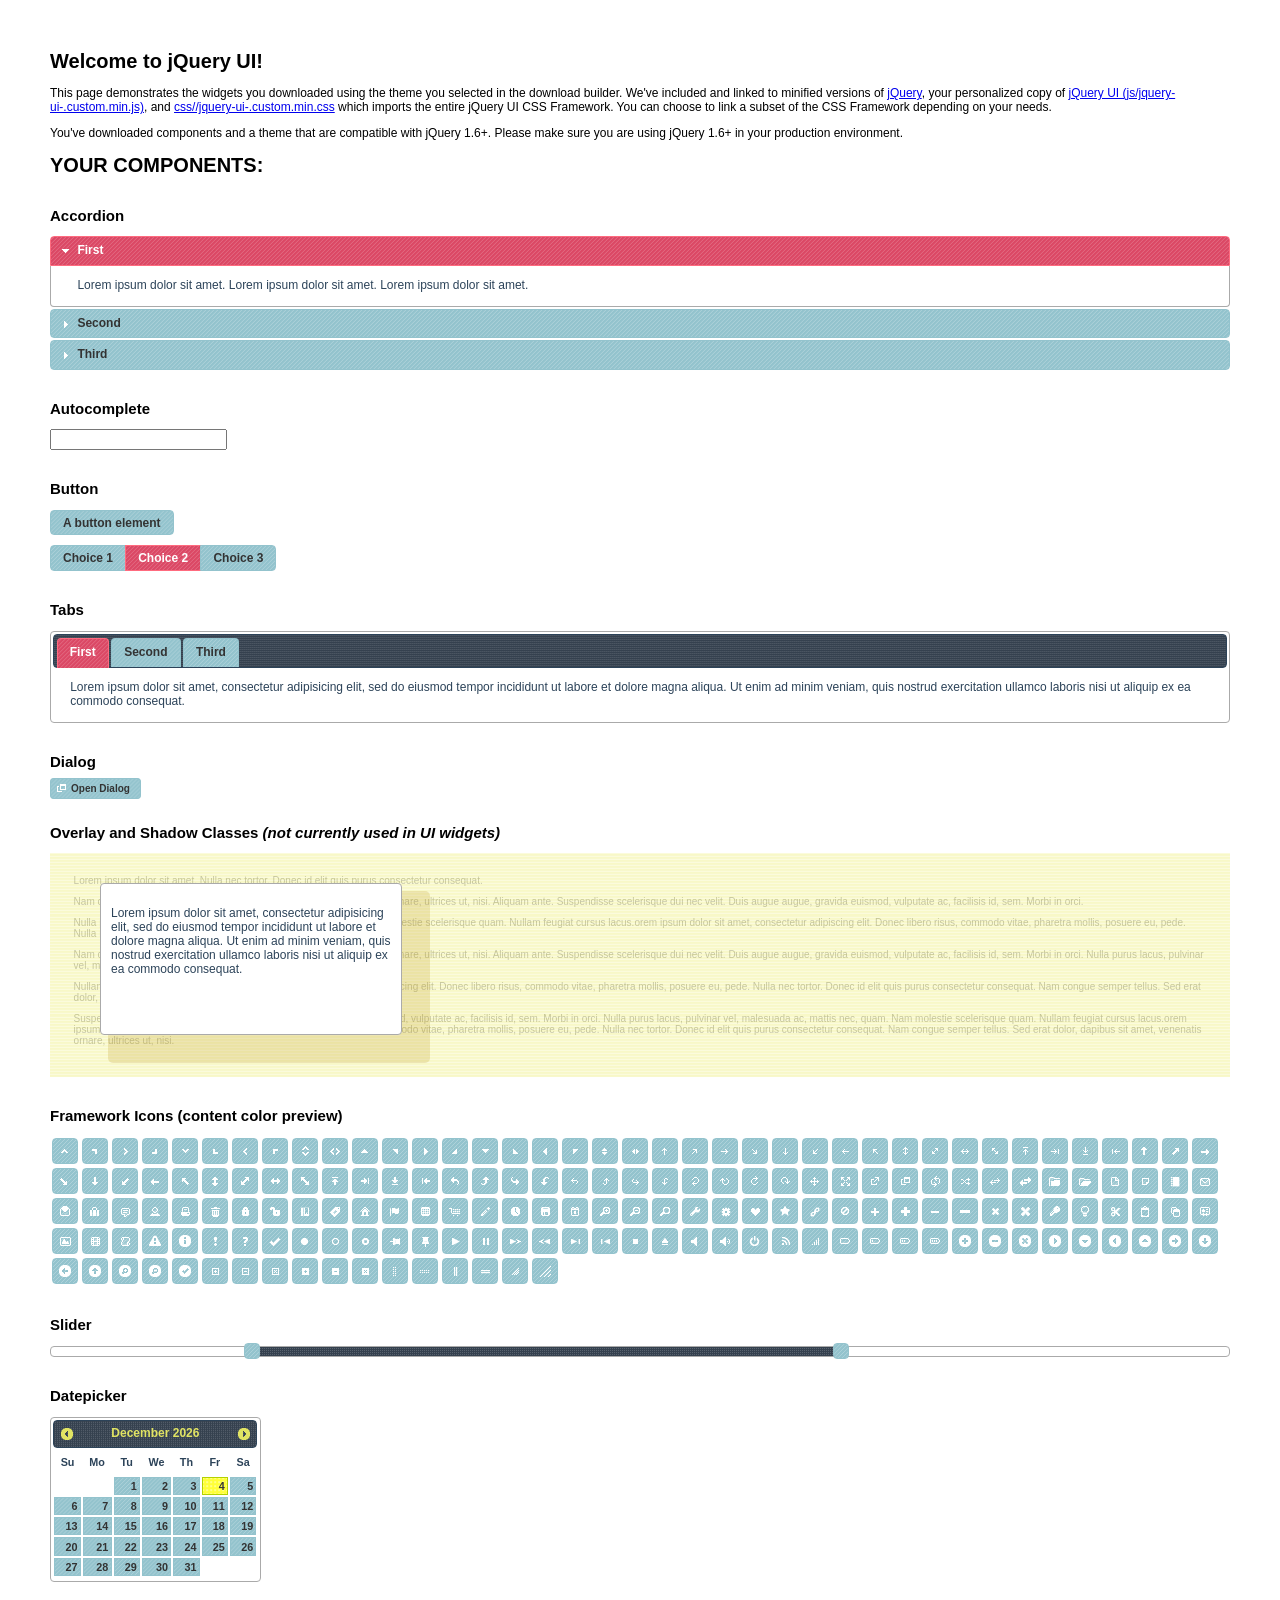
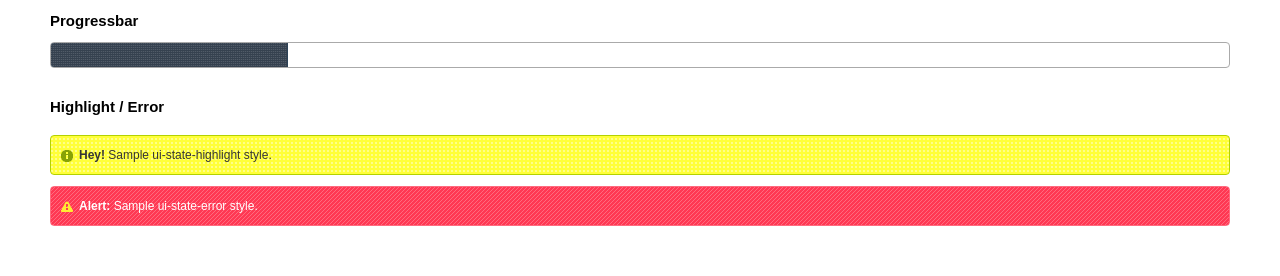
<file: website/src/jquery-ui/index.html>
<!doctype html>
<html lang="us">
<head>
	<meta charset="utf-8">
	<title>jQuery UI Example Page</title>
	<link href="css/hot-sneaks/jquery-ui-1.10.3.custom.css" rel="stylesheet">
	<script src="js/jquery-1.9.1.js"></script>
	<script src="js/jquery-ui-1.10.3.custom.js"></script>
	<script>
	$(function() {
		
		$( "#accordion" ).accordion();
		

		
		var availableTags = [
			"ActionScript",
			"AppleScript",
			"Asp",
			"BASIC",
			"C",
			"C++",
			"Clojure",
			"COBOL",
			"ColdFusion",
			"Erlang",
			"Fortran",
			"Groovy",
			"Haskell",
			"Java",
			"JavaScript",
			"Lisp",
			"Perl",
			"PHP",
			"Python",
			"Ruby",
			"Scala",
			"Scheme"
		];
		$( "#autocomplete" ).autocomplete({
			source: availableTags
		});
		

		
		$( "#button" ).button();
		$( "#radioset" ).buttonset();
		

		
		$( "#tabs" ).tabs();
		

		
		$( "#dialog" ).dialog({
			autoOpen: false,
			width: 400,
			buttons: [
				{
					text: "Ok",
					click: function() {
						$( this ).dialog( "close" );
					}
				},
				{
					text: "Cancel",
					click: function() {
						$( this ).dialog( "close" );
					}
				}
			]
		});

		// Link to open the dialog
		$( "#dialog-link" ).click(function( event ) {
			$( "#dialog" ).dialog( "open" );
			event.preventDefault();
		});
		

		
		$( "#datepicker" ).datepicker({
			inline: true
		});
		

		
		$( "#slider" ).slider({
			range: true,
			values: [ 17, 67 ]
		});
		

		
		$( "#progressbar" ).progressbar({
			value: 20
		});
		

		// Hover states on the static widgets
		$( "#dialog-link, #icons li" ).hover(
			function() {
				$( this ).addClass( "ui-state-hover" );
			},
			function() {
				$( this ).removeClass( "ui-state-hover" );
			}
		);
	});
	</script>
	<style>
	body{
		font: 62.5% "Trebuchet MS", sans-serif;
		margin: 50px;
	}
	.demoHeaders {
		margin-top: 2em;
	}
	#dialog-link {
		padding: .4em 1em .4em 20px;
		text-decoration: none;
		position: relative;
	}
	#dialog-link span.ui-icon {
		margin: 0 5px 0 0;
		position: absolute;
		left: .2em;
		top: 50%;
		margin-top: -8px;
	}
	#icons {
		margin: 0;
		padding: 0;
	}
	#icons li {
		margin: 2px;
		position: relative;
		padding: 4px 0;
		cursor: pointer;
		float: left;
		list-style: none;
	}
	#icons span.ui-icon {
		float: left;
		margin: 0 4px;
	}
	.fakewindowcontain .ui-widget-overlay {
		position: absolute;
	}
	</style>
</head>
<body>

<h1>Welcome to jQuery UI!</h1>

<div class="ui-widget">
	<p>This page demonstrates the widgets you downloaded using the theme you selected in the download builder. We've included and linked to minified versions of <a href="js/jquery-1.9.1.js">jQuery</a>, your personalized copy of <a href="js/jquery-ui-.custom.min.js">jQuery UI (js/jquery-ui-.custom.min.js)</a>, and <a href="css//jquery-ui-.custom.min.css">css//jquery-ui-.custom.min.css</a> which imports the entire jQuery UI CSS Framework. You can choose to link a subset of the CSS Framework depending on your needs. </p>
	<p>You've downloaded components and a theme that are compatible with jQuery 1.6+. Please make sure you are using jQuery 1.6+ in your production environment.</p>
</div>

<h1>YOUR COMPONENTS:</h1>


<!-- Accordion -->
<h2 class="demoHeaders">Accordion</h2>
<div id="accordion">
	<h3>First</h3>
	<div>Lorem ipsum dolor sit amet. Lorem ipsum dolor sit amet. Lorem ipsum dolor sit amet.</div>
	<h3>Second</h3>
	<div>Phasellus mattis tincidunt nibh.</div>
	<h3>Third</h3>
	<div>Nam dui erat, auctor a, dignissim quis.</div>
</div>



<!-- Autocomplete -->
<h2 class="demoHeaders">Autocomplete</h2>
<div>
	<input id="autocomplete" title="type &quot;a&quot;">
</div>



<!-- Button -->
<h2 class="demoHeaders">Button</h2>
<button id="button">A button element</button>
<form style="margin-top: 1em;">
	<div id="radioset">
		<input type="radio" id="radio1" name="radio"><label for="radio1">Choice 1</label>
		<input type="radio" id="radio2" name="radio" checked="checked"><label for="radio2">Choice 2</label>
		<input type="radio" id="radio3" name="radio"><label for="radio3">Choice 3</label>
	</div>
</form>



<!-- Tabs -->
<h2 class="demoHeaders">Tabs</h2>
<div id="tabs">
	<ul>
		<li><a href="#tabs-1">First</a></li>
		<li><a href="#tabs-2">Second</a></li>
		<li><a href="#tabs-3">Third</a></li>
	</ul>
	<div id="tabs-1">Lorem ipsum dolor sit amet, consectetur adipisicing elit, sed do eiusmod tempor incididunt ut labore et dolore magna aliqua. Ut enim ad minim veniam, quis nostrud exercitation ullamco laboris nisi ut aliquip ex ea commodo consequat.</div>
	<div id="tabs-2">Phasellus mattis tincidunt nibh. Cras orci urna, blandit id, pretium vel, aliquet ornare, felis. Maecenas scelerisque sem non nisl. Fusce sed lorem in enim dictum bibendum.</div>
	<div id="tabs-3">Nam dui erat, auctor a, dignissim quis, sollicitudin eu, felis. Pellentesque nisi urna, interdum eget, sagittis et, consequat vestibulum, lacus. Mauris porttitor ullamcorper augue.</div>
</div>



<!-- Dialog NOTE: Dialog is not generated by UI in this demo so it can be visually styled in themeroller-->
<h2 class="demoHeaders">Dialog</h2>
<p><a href="#" id="dialog-link" class="ui-state-default ui-corner-all"><span class="ui-icon ui-icon-newwin"></span>Open Dialog</a></p>

<h2 class="demoHeaders">Overlay and Shadow Classes <em>(not currently used in UI widgets)</em></h2>
<div style="position: relative; width: 96%; height: 200px; padding:1% 2%; overflow:hidden;" class="fakewindowcontain">
	<p>Lorem ipsum dolor sit amet,  Nulla nec tortor. Donec id elit quis purus consectetur consequat. </p><p>Nam congue semper tellus. Sed erat dolor, dapibus sit amet, venenatis ornare, ultrices ut, nisi. Aliquam ante. Suspendisse scelerisque dui nec velit. Duis augue augue, gravida euismod, vulputate ac, facilisis id, sem. Morbi in orci. </p><p>Nulla purus lacus, pulvinar vel, malesuada ac, mattis nec, quam. Nam molestie scelerisque quam. Nullam feugiat cursus lacus.orem ipsum dolor sit amet, consectetur adipiscing elit. Donec libero risus, commodo vitae, pharetra mollis, posuere eu, pede. Nulla nec tortor. Donec id elit quis purus consectetur consequat. </p><p>Nam congue semper tellus. Sed erat dolor, dapibus sit amet, venenatis ornare, ultrices ut, nisi. Aliquam ante. Suspendisse scelerisque dui nec velit. Duis augue augue, gravida euismod, vulputate ac, facilisis id, sem. Morbi in orci. Nulla purus lacus, pulvinar vel, malesuada ac, mattis nec, quam. Nam molestie scelerisque quam. </p><p>Nullam feugiat cursus lacus.orem ipsum dolor sit amet, consectetur adipiscing elit. Donec libero risus, commodo vitae, pharetra mollis, posuere eu, pede. Nulla nec tortor. Donec id elit quis purus consectetur consequat. Nam congue semper tellus. Sed erat dolor, dapibus sit amet, venenatis ornare, ultrices ut, nisi. Aliquam ante. </p><p>Suspendisse scelerisque dui nec velit. Duis augue augue, gravida euismod, vulputate ac, facilisis id, sem. Morbi in orci. Nulla purus lacus, pulvinar vel, malesuada ac, mattis nec, quam. Nam molestie scelerisque quam. Nullam feugiat cursus lacus.orem ipsum dolor sit amet, consectetur adipiscing elit. Donec libero risus, commodo vitae, pharetra mollis, posuere eu, pede. Nulla nec tortor. Donec id elit quis purus consectetur consequat. Nam congue semper tellus. Sed erat dolor, dapibus sit amet, venenatis ornare, ultrices ut, nisi. </p>

	<!-- ui-dialog -->
	<div class="ui-overlay"><div class="ui-widget-overlay"></div><div class="ui-widget-shadow ui-corner-all" style="width: 302px; height: 152px; position: absolute; left: 50px; top: 30px;"></div></div>
	<div style="position: absolute; width: 280px; height: 130px;left: 50px; top: 30px; padding: 10px;" class="ui-widget ui-widget-content ui-corner-all">
		<div class="ui-dialog-content ui-widget-content" style="background: none; border: 0;">
			<p>Lorem ipsum dolor sit amet, consectetur adipisicing elit, sed do eiusmod tempor incididunt ut labore et dolore magna aliqua. Ut enim ad minim veniam, quis nostrud exercitation ullamco laboris nisi ut aliquip ex ea commodo consequat.</p>
		</div>
	</div>

</div>

<!-- ui-dialog -->
<div id="dialog" title="Dialog Title">
	<p>Lorem ipsum dolor sit amet, consectetur adipisicing elit, sed do eiusmod tempor incididunt ut labore et dolore magna aliqua. Ut enim ad minim veniam, quis nostrud exercitation ullamco laboris nisi ut aliquip ex ea commodo consequat.</p>
</div>



<h2 class="demoHeaders">Framework Icons (content color preview)</h2>
<ul id="icons" class="ui-widget ui-helper-clearfix">
	<li class="ui-state-default ui-corner-all" title=".ui-icon-carat-1-n"><span class="ui-icon ui-icon-carat-1-n"></span></li>
	<li class="ui-state-default ui-corner-all" title=".ui-icon-carat-1-ne"><span class="ui-icon ui-icon-carat-1-ne"></span></li>
	<li class="ui-state-default ui-corner-all" title=".ui-icon-carat-1-e"><span class="ui-icon ui-icon-carat-1-e"></span></li>
	<li class="ui-state-default ui-corner-all" title=".ui-icon-carat-1-se"><span class="ui-icon ui-icon-carat-1-se"></span></li>
	<li class="ui-state-default ui-corner-all" title=".ui-icon-carat-1-s"><span class="ui-icon ui-icon-carat-1-s"></span></li>
	<li class="ui-state-default ui-corner-all" title=".ui-icon-carat-1-sw"><span class="ui-icon ui-icon-carat-1-sw"></span></li>
	<li class="ui-state-default ui-corner-all" title=".ui-icon-carat-1-w"><span class="ui-icon ui-icon-carat-1-w"></span></li>
	<li class="ui-state-default ui-corner-all" title=".ui-icon-carat-1-nw"><span class="ui-icon ui-icon-carat-1-nw"></span></li>
	<li class="ui-state-default ui-corner-all" title=".ui-icon-carat-2-n-s"><span class="ui-icon ui-icon-carat-2-n-s"></span></li>
	<li class="ui-state-default ui-corner-all" title=".ui-icon-carat-2-e-w"><span class="ui-icon ui-icon-carat-2-e-w"></span></li>
	<li class="ui-state-default ui-corner-all" title=".ui-icon-triangle-1-n"><span class="ui-icon ui-icon-triangle-1-n"></span></li>
	<li class="ui-state-default ui-corner-all" title=".ui-icon-triangle-1-ne"><span class="ui-icon ui-icon-triangle-1-ne"></span></li>
	<li class="ui-state-default ui-corner-all" title=".ui-icon-triangle-1-e"><span class="ui-icon ui-icon-triangle-1-e"></span></li>
	<li class="ui-state-default ui-corner-all" title=".ui-icon-triangle-1-se"><span class="ui-icon ui-icon-triangle-1-se"></span></li>
	<li class="ui-state-default ui-corner-all" title=".ui-icon-triangle-1-s"><span class="ui-icon ui-icon-triangle-1-s"></span></li>
	<li class="ui-state-default ui-corner-all" title=".ui-icon-triangle-1-sw"><span class="ui-icon ui-icon-triangle-1-sw"></span></li>
	<li class="ui-state-default ui-corner-all" title=".ui-icon-triangle-1-w"><span class="ui-icon ui-icon-triangle-1-w"></span></li>
	<li class="ui-state-default ui-corner-all" title=".ui-icon-triangle-1-nw"><span class="ui-icon ui-icon-triangle-1-nw"></span></li>
	<li class="ui-state-default ui-corner-all" title=".ui-icon-triangle-2-n-s"><span class="ui-icon ui-icon-triangle-2-n-s"></span></li>
	<li class="ui-state-default ui-corner-all" title=".ui-icon-triangle-2-e-w"><span class="ui-icon ui-icon-triangle-2-e-w"></span></li>
	<li class="ui-state-default ui-corner-all" title=".ui-icon-arrow-1-n"><span class="ui-icon ui-icon-arrow-1-n"></span></li>
	<li class="ui-state-default ui-corner-all" title=".ui-icon-arrow-1-ne"><span class="ui-icon ui-icon-arrow-1-ne"></span></li>
	<li class="ui-state-default ui-corner-all" title=".ui-icon-arrow-1-e"><span class="ui-icon ui-icon-arrow-1-e"></span></li>
	<li class="ui-state-default ui-corner-all" title=".ui-icon-arrow-1-se"><span class="ui-icon ui-icon-arrow-1-se"></span></li>
	<li class="ui-state-default ui-corner-all" title=".ui-icon-arrow-1-s"><span class="ui-icon ui-icon-arrow-1-s"></span></li>
	<li class="ui-state-default ui-corner-all" title=".ui-icon-arrow-1-sw"><span class="ui-icon ui-icon-arrow-1-sw"></span></li>
	<li class="ui-state-default ui-corner-all" title=".ui-icon-arrow-1-w"><span class="ui-icon ui-icon-arrow-1-w"></span></li>
	<li class="ui-state-default ui-corner-all" title=".ui-icon-arrow-1-nw"><span class="ui-icon ui-icon-arrow-1-nw"></span></li>
	<li class="ui-state-default ui-corner-all" title=".ui-icon-arrow-2-n-s"><span class="ui-icon ui-icon-arrow-2-n-s"></span></li>
	<li class="ui-state-default ui-corner-all" title=".ui-icon-arrow-2-ne-sw"><span class="ui-icon ui-icon-arrow-2-ne-sw"></span></li>
	<li class="ui-state-default ui-corner-all" title=".ui-icon-arrow-2-e-w"><span class="ui-icon ui-icon-arrow-2-e-w"></span></li>
	<li class="ui-state-default ui-corner-all" title=".ui-icon-arrow-2-se-nw"><span class="ui-icon ui-icon-arrow-2-se-nw"></span></li>
	<li class="ui-state-default ui-corner-all" title=".ui-icon-arrowstop-1-n"><span class="ui-icon ui-icon-arrowstop-1-n"></span></li>
	<li class="ui-state-default ui-corner-all" title=".ui-icon-arrowstop-1-e"><span class="ui-icon ui-icon-arrowstop-1-e"></span></li>
	<li class="ui-state-default ui-corner-all" title=".ui-icon-arrowstop-1-s"><span class="ui-icon ui-icon-arrowstop-1-s"></span></li>
	<li class="ui-state-default ui-corner-all" title=".ui-icon-arrowstop-1-w"><span class="ui-icon ui-icon-arrowstop-1-w"></span></li>
	<li class="ui-state-default ui-corner-all" title=".ui-icon-arrowthick-1-n"><span class="ui-icon ui-icon-arrowthick-1-n"></span></li>
	<li class="ui-state-default ui-corner-all" title=".ui-icon-arrowthick-1-ne"><span class="ui-icon ui-icon-arrowthick-1-ne"></span></li>
	<li class="ui-state-default ui-corner-all" title=".ui-icon-arrowthick-1-e"><span class="ui-icon ui-icon-arrowthick-1-e"></span></li>
	<li class="ui-state-default ui-corner-all" title=".ui-icon-arrowthick-1-se"><span class="ui-icon ui-icon-arrowthick-1-se"></span></li>
	<li class="ui-state-default ui-corner-all" title=".ui-icon-arrowthick-1-s"><span class="ui-icon ui-icon-arrowthick-1-s"></span></li>
	<li class="ui-state-default ui-corner-all" title=".ui-icon-arrowthick-1-sw"><span class="ui-icon ui-icon-arrowthick-1-sw"></span></li>
	<li class="ui-state-default ui-corner-all" title=".ui-icon-arrowthick-1-w"><span class="ui-icon ui-icon-arrowthick-1-w"></span></li>
	<li class="ui-state-default ui-corner-all" title=".ui-icon-arrowthick-1-nw"><span class="ui-icon ui-icon-arrowthick-1-nw"></span></li>
	<li class="ui-state-default ui-corner-all" title=".ui-icon-arrowthick-2-n-s"><span class="ui-icon ui-icon-arrowthick-2-n-s"></span></li>
	<li class="ui-state-default ui-corner-all" title=".ui-icon-arrowthick-2-ne-sw"><span class="ui-icon ui-icon-arrowthick-2-ne-sw"></span></li>
	<li class="ui-state-default ui-corner-all" title=".ui-icon-arrowthick-2-e-w"><span class="ui-icon ui-icon-arrowthick-2-e-w"></span></li>
	<li class="ui-state-default ui-corner-all" title=".ui-icon-arrowthick-2-se-nw"><span class="ui-icon ui-icon-arrowthick-2-se-nw"></span></li>
	<li class="ui-state-default ui-corner-all" title=".ui-icon-arrowthickstop-1-n"><span class="ui-icon ui-icon-arrowthickstop-1-n"></span></li>
	<li class="ui-state-default ui-corner-all" title=".ui-icon-arrowthickstop-1-e"><span class="ui-icon ui-icon-arrowthickstop-1-e"></span></li>
	<li class="ui-state-default ui-corner-all" title=".ui-icon-arrowthickstop-1-s"><span class="ui-icon ui-icon-arrowthickstop-1-s"></span></li>
	<li class="ui-state-default ui-corner-all" title=".ui-icon-arrowthickstop-1-w"><span class="ui-icon ui-icon-arrowthickstop-1-w"></span></li>
	<li class="ui-state-default ui-corner-all" title=".ui-icon-arrowreturnthick-1-w"><span class="ui-icon ui-icon-arrowreturnthick-1-w"></span></li>
	<li class="ui-state-default ui-corner-all" title=".ui-icon-arrowreturnthick-1-n"><span class="ui-icon ui-icon-arrowreturnthick-1-n"></span></li>
	<li class="ui-state-default ui-corner-all" title=".ui-icon-arrowreturnthick-1-e"><span class="ui-icon ui-icon-arrowreturnthick-1-e"></span></li>
	<li class="ui-state-default ui-corner-all" title=".ui-icon-arrowreturnthick-1-s"><span class="ui-icon ui-icon-arrowreturnthick-1-s"></span></li>
	<li class="ui-state-default ui-corner-all" title=".ui-icon-arrowreturn-1-w"><span class="ui-icon ui-icon-arrowreturn-1-w"></span></li>
	<li class="ui-state-default ui-corner-all" title=".ui-icon-arrowreturn-1-n"><span class="ui-icon ui-icon-arrowreturn-1-n"></span></li>
	<li class="ui-state-default ui-corner-all" title=".ui-icon-arrowreturn-1-e"><span class="ui-icon ui-icon-arrowreturn-1-e"></span></li>
	<li class="ui-state-default ui-corner-all" title=".ui-icon-arrowreturn-1-s"><span class="ui-icon ui-icon-arrowreturn-1-s"></span></li>
	<li class="ui-state-default ui-corner-all" title=".ui-icon-arrowrefresh-1-w"><span class="ui-icon ui-icon-arrowrefresh-1-w"></span></li>
	<li class="ui-state-default ui-corner-all" title=".ui-icon-arrowrefresh-1-n"><span class="ui-icon ui-icon-arrowrefresh-1-n"></span></li>
	<li class="ui-state-default ui-corner-all" title=".ui-icon-arrowrefresh-1-e"><span class="ui-icon ui-icon-arrowrefresh-1-e"></span></li>
	<li class="ui-state-default ui-corner-all" title=".ui-icon-arrowrefresh-1-s"><span class="ui-icon ui-icon-arrowrefresh-1-s"></span></li>
	<li class="ui-state-default ui-corner-all" title=".ui-icon-arrow-4"><span class="ui-icon ui-icon-arrow-4"></span></li>
	<li class="ui-state-default ui-corner-all" title=".ui-icon-arrow-4-diag"><span class="ui-icon ui-icon-arrow-4-diag"></span></li>
	<li class="ui-state-default ui-corner-all" title=".ui-icon-extlink"><span class="ui-icon ui-icon-extlink"></span></li>
	<li class="ui-state-default ui-corner-all" title=".ui-icon-newwin"><span class="ui-icon ui-icon-newwin"></span></li>
	<li class="ui-state-default ui-corner-all" title=".ui-icon-refresh"><span class="ui-icon ui-icon-refresh"></span></li>
	<li class="ui-state-default ui-corner-all" title=".ui-icon-shuffle"><span class="ui-icon ui-icon-shuffle"></span></li>
	<li class="ui-state-default ui-corner-all" title=".ui-icon-transfer-e-w"><span class="ui-icon ui-icon-transfer-e-w"></span></li>
	<li class="ui-state-default ui-corner-all" title=".ui-icon-transferthick-e-w"><span class="ui-icon ui-icon-transferthick-e-w"></span></li>
	<li class="ui-state-default ui-corner-all" title=".ui-icon-folder-collapsed"><span class="ui-icon ui-icon-folder-collapsed"></span></li>
	<li class="ui-state-default ui-corner-all" title=".ui-icon-folder-open"><span class="ui-icon ui-icon-folder-open"></span></li>
	<li class="ui-state-default ui-corner-all" title=".ui-icon-document"><span class="ui-icon ui-icon-document"></span></li>
	<li class="ui-state-default ui-corner-all" title=".ui-icon-document-b"><span class="ui-icon ui-icon-document-b"></span></li>
	<li class="ui-state-default ui-corner-all" title=".ui-icon-note"><span class="ui-icon ui-icon-note"></span></li>
	<li class="ui-state-default ui-corner-all" title=".ui-icon-mail-closed"><span class="ui-icon ui-icon-mail-closed"></span></li>
	<li class="ui-state-default ui-corner-all" title=".ui-icon-mail-open"><span class="ui-icon ui-icon-mail-open"></span></li>
	<li class="ui-state-default ui-corner-all" title=".ui-icon-suitcase"><span class="ui-icon ui-icon-suitcase"></span></li>
	<li class="ui-state-default ui-corner-all" title=".ui-icon-comment"><span class="ui-icon ui-icon-comment"></span></li>
	<li class="ui-state-default ui-corner-all" title=".ui-icon-person"><span class="ui-icon ui-icon-person"></span></li>
	<li class="ui-state-default ui-corner-all" title=".ui-icon-print"><span class="ui-icon ui-icon-print"></span></li>
	<li class="ui-state-default ui-corner-all" title=".ui-icon-trash"><span class="ui-icon ui-icon-trash"></span></li>
	<li class="ui-state-default ui-corner-all" title=".ui-icon-locked"><span class="ui-icon ui-icon-locked"></span></li>
	<li class="ui-state-default ui-corner-all" title=".ui-icon-unlocked"><span class="ui-icon ui-icon-unlocked"></span></li>
	<li class="ui-state-default ui-corner-all" title=".ui-icon-bookmark"><span class="ui-icon ui-icon-bookmark"></span></li>
	<li class="ui-state-default ui-corner-all" title=".ui-icon-tag"><span class="ui-icon ui-icon-tag"></span></li>
	<li class="ui-state-default ui-corner-all" title=".ui-icon-home"><span class="ui-icon ui-icon-home"></span></li>
	<li class="ui-state-default ui-corner-all" title=".ui-icon-flag"><span class="ui-icon ui-icon-flag"></span></li>
	<li class="ui-state-default ui-corner-all" title=".ui-icon-calculator"><span class="ui-icon ui-icon-calculator"></span></li>
	<li class="ui-state-default ui-corner-all" title=".ui-icon-cart"><span class="ui-icon ui-icon-cart"></span></li>
	<li class="ui-state-default ui-corner-all" title=".ui-icon-pencil"><span class="ui-icon ui-icon-pencil"></span></li>
	<li class="ui-state-default ui-corner-all" title=".ui-icon-clock"><span class="ui-icon ui-icon-clock"></span></li>
	<li class="ui-state-default ui-corner-all" title=".ui-icon-disk"><span class="ui-icon ui-icon-disk"></span></li>
	<li class="ui-state-default ui-corner-all" title=".ui-icon-calendar"><span class="ui-icon ui-icon-calendar"></span></li>
	<li class="ui-state-default ui-corner-all" title=".ui-icon-zoomin"><span class="ui-icon ui-icon-zoomin"></span></li>
	<li class="ui-state-default ui-corner-all" title=".ui-icon-zoomout"><span class="ui-icon ui-icon-zoomout"></span></li>
	<li class="ui-state-default ui-corner-all" title=".ui-icon-search"><span class="ui-icon ui-icon-search"></span></li>
	<li class="ui-state-default ui-corner-all" title=".ui-icon-wrench"><span class="ui-icon ui-icon-wrench"></span></li>
	<li class="ui-state-default ui-corner-all" title=".ui-icon-gear"><span class="ui-icon ui-icon-gear"></span></li>
	<li class="ui-state-default ui-corner-all" title=".ui-icon-heart"><span class="ui-icon ui-icon-heart"></span></li>
	<li class="ui-state-default ui-corner-all" title=".ui-icon-star"><span class="ui-icon ui-icon-star"></span></li>
	<li class="ui-state-default ui-corner-all" title=".ui-icon-link"><span class="ui-icon ui-icon-link"></span></li>
	<li class="ui-state-default ui-corner-all" title=".ui-icon-cancel"><span class="ui-icon ui-icon-cancel"></span></li>
	<li class="ui-state-default ui-corner-all" title=".ui-icon-plus"><span class="ui-icon ui-icon-plus"></span></li>
	<li class="ui-state-default ui-corner-all" title=".ui-icon-plusthick"><span class="ui-icon ui-icon-plusthick"></span></li>
	<li class="ui-state-default ui-corner-all" title=".ui-icon-minus"><span class="ui-icon ui-icon-minus"></span></li>
	<li class="ui-state-default ui-corner-all" title=".ui-icon-minusthick"><span class="ui-icon ui-icon-minusthick"></span></li>
	<li class="ui-state-default ui-corner-all" title=".ui-icon-close"><span class="ui-icon ui-icon-close"></span></li>
	<li class="ui-state-default ui-corner-all" title=".ui-icon-closethick"><span class="ui-icon ui-icon-closethick"></span></li>
	<li class="ui-state-default ui-corner-all" title=".ui-icon-key"><span class="ui-icon ui-icon-key"></span></li>
	<li class="ui-state-default ui-corner-all" title=".ui-icon-lightbulb"><span class="ui-icon ui-icon-lightbulb"></span></li>
	<li class="ui-state-default ui-corner-all" title=".ui-icon-scissors"><span class="ui-icon ui-icon-scissors"></span></li>
	<li class="ui-state-default ui-corner-all" title=".ui-icon-clipboard"><span class="ui-icon ui-icon-clipboard"></span></li>
	<li class="ui-state-default ui-corner-all" title=".ui-icon-copy"><span class="ui-icon ui-icon-copy"></span></li>
	<li class="ui-state-default ui-corner-all" title=".ui-icon-contact"><span class="ui-icon ui-icon-contact"></span></li>
	<li class="ui-state-default ui-corner-all" title=".ui-icon-image"><span class="ui-icon ui-icon-image"></span></li>
	<li class="ui-state-default ui-corner-all" title=".ui-icon-video"><span class="ui-icon ui-icon-video"></span></li>
	<li class="ui-state-default ui-corner-all" title=".ui-icon-script"><span class="ui-icon ui-icon-script"></span></li>
	<li class="ui-state-default ui-corner-all" title=".ui-icon-alert"><span class="ui-icon ui-icon-alert"></span></li>
	<li class="ui-state-default ui-corner-all" title=".ui-icon-info"><span class="ui-icon ui-icon-info"></span></li>
	<li class="ui-state-default ui-corner-all" title=".ui-icon-notice"><span class="ui-icon ui-icon-notice"></span></li>
	<li class="ui-state-default ui-corner-all" title=".ui-icon-help"><span class="ui-icon ui-icon-help"></span></li>
	<li class="ui-state-default ui-corner-all" title=".ui-icon-check"><span class="ui-icon ui-icon-check"></span></li>
	<li class="ui-state-default ui-corner-all" title=".ui-icon-bullet"><span class="ui-icon ui-icon-bullet"></span></li>
	<li class="ui-state-default ui-corner-all" title=".ui-icon-radio-off"><span class="ui-icon ui-icon-radio-off"></span></li>
	<li class="ui-state-default ui-corner-all" title=".ui-icon-radio-on"><span class="ui-icon ui-icon-radio-on"></span></li>
	<li class="ui-state-default ui-corner-all" title=".ui-icon-pin-w"><span class="ui-icon ui-icon-pin-w"></span></li>
	<li class="ui-state-default ui-corner-all" title=".ui-icon-pin-s"><span class="ui-icon ui-icon-pin-s"></span></li>
	<li class="ui-state-default ui-corner-all" title=".ui-icon-play"><span class="ui-icon ui-icon-play"></span></li>
	<li class="ui-state-default ui-corner-all" title=".ui-icon-pause"><span class="ui-icon ui-icon-pause"></span></li>
	<li class="ui-state-default ui-corner-all" title=".ui-icon-seek-next"><span class="ui-icon ui-icon-seek-next"></span></li>
	<li class="ui-state-default ui-corner-all" title=".ui-icon-seek-prev"><span class="ui-icon ui-icon-seek-prev"></span></li>
	<li class="ui-state-default ui-corner-all" title=".ui-icon-seek-end"><span class="ui-icon ui-icon-seek-end"></span></li>
	<li class="ui-state-default ui-corner-all" title=".ui-icon-seek-first"><span class="ui-icon ui-icon-seek-first"></span></li>
	<li class="ui-state-default ui-corner-all" title=".ui-icon-stop"><span class="ui-icon ui-icon-stop"></span></li>
	<li class="ui-state-default ui-corner-all" title=".ui-icon-eject"><span class="ui-icon ui-icon-eject"></span></li>
	<li class="ui-state-default ui-corner-all" title=".ui-icon-volume-off"><span class="ui-icon ui-icon-volume-off"></span></li>
	<li class="ui-state-default ui-corner-all" title=".ui-icon-volume-on"><span class="ui-icon ui-icon-volume-on"></span></li>
	<li class="ui-state-default ui-corner-all" title=".ui-icon-power"><span class="ui-icon ui-icon-power"></span></li>
	<li class="ui-state-default ui-corner-all" title=".ui-icon-signal-diag"><span class="ui-icon ui-icon-signal-diag"></span></li>
	<li class="ui-state-default ui-corner-all" title=".ui-icon-signal"><span class="ui-icon ui-icon-signal"></span></li>
	<li class="ui-state-default ui-corner-all" title=".ui-icon-battery-0"><span class="ui-icon ui-icon-battery-0"></span></li>
	<li class="ui-state-default ui-corner-all" title=".ui-icon-battery-1"><span class="ui-icon ui-icon-battery-1"></span></li>
	<li class="ui-state-default ui-corner-all" title=".ui-icon-battery-2"><span class="ui-icon ui-icon-battery-2"></span></li>
	<li class="ui-state-default ui-corner-all" title=".ui-icon-battery-3"><span class="ui-icon ui-icon-battery-3"></span></li>
	<li class="ui-state-default ui-corner-all" title=".ui-icon-circle-plus"><span class="ui-icon ui-icon-circle-plus"></span></li>
	<li class="ui-state-default ui-corner-all" title=".ui-icon-circle-minus"><span class="ui-icon ui-icon-circle-minus"></span></li>
	<li class="ui-state-default ui-corner-all" title=".ui-icon-circle-close"><span class="ui-icon ui-icon-circle-close"></span></li>
	<li class="ui-state-default ui-corner-all" title=".ui-icon-circle-triangle-e"><span class="ui-icon ui-icon-circle-triangle-e"></span></li>
	<li class="ui-state-default ui-corner-all" title=".ui-icon-circle-triangle-s"><span class="ui-icon ui-icon-circle-triangle-s"></span></li>
	<li class="ui-state-default ui-corner-all" title=".ui-icon-circle-triangle-w"><span class="ui-icon ui-icon-circle-triangle-w"></span></li>
	<li class="ui-state-default ui-corner-all" title=".ui-icon-circle-triangle-n"><span class="ui-icon ui-icon-circle-triangle-n"></span></li>
	<li class="ui-state-default ui-corner-all" title=".ui-icon-circle-arrow-e"><span class="ui-icon ui-icon-circle-arrow-e"></span></li>
	<li class="ui-state-default ui-corner-all" title=".ui-icon-circle-arrow-s"><span class="ui-icon ui-icon-circle-arrow-s"></span></li>
	<li class="ui-state-default ui-corner-all" title=".ui-icon-circle-arrow-w"><span class="ui-icon ui-icon-circle-arrow-w"></span></li>
	<li class="ui-state-default ui-corner-all" title=".ui-icon-circle-arrow-n"><span class="ui-icon ui-icon-circle-arrow-n"></span></li>
	<li class="ui-state-default ui-corner-all" title=".ui-icon-circle-zoomin"><span class="ui-icon ui-icon-circle-zoomin"></span></li>
	<li class="ui-state-default ui-corner-all" title=".ui-icon-circle-zoomout"><span class="ui-icon ui-icon-circle-zoomout"></span></li>
	<li class="ui-state-default ui-corner-all" title=".ui-icon-circle-check"><span class="ui-icon ui-icon-circle-check"></span></li>
	<li class="ui-state-default ui-corner-all" title=".ui-icon-circlesmall-plus"><span class="ui-icon ui-icon-circlesmall-plus"></span></li>
	<li class="ui-state-default ui-corner-all" title=".ui-icon-circlesmall-minus"><span class="ui-icon ui-icon-circlesmall-minus"></span></li>
	<li class="ui-state-default ui-corner-all" title=".ui-icon-circlesmall-close"><span class="ui-icon ui-icon-circlesmall-close"></span></li>
	<li class="ui-state-default ui-corner-all" title=".ui-icon-squaresmall-plus"><span class="ui-icon ui-icon-squaresmall-plus"></span></li>
	<li class="ui-state-default ui-corner-all" title=".ui-icon-squaresmall-minus"><span class="ui-icon ui-icon-squaresmall-minus"></span></li>
	<li class="ui-state-default ui-corner-all" title=".ui-icon-squaresmall-close"><span class="ui-icon ui-icon-squaresmall-close"></span></li>
	<li class="ui-state-default ui-corner-all" title=".ui-icon-grip-dotted-vertical"><span class="ui-icon ui-icon-grip-dotted-vertical"></span></li>
	<li class="ui-state-default ui-corner-all" title=".ui-icon-grip-dotted-horizontal"><span class="ui-icon ui-icon-grip-dotted-horizontal"></span></li>
	<li class="ui-state-default ui-corner-all" title=".ui-icon-grip-solid-vertical"><span class="ui-icon ui-icon-grip-solid-vertical"></span></li>
	<li class="ui-state-default ui-corner-all" title=".ui-icon-grip-solid-horizontal"><span class="ui-icon ui-icon-grip-solid-horizontal"></span></li>
	<li class="ui-state-default ui-corner-all" title=".ui-icon-gripsmall-diagonal-se"><span class="ui-icon ui-icon-gripsmall-diagonal-se"></span></li>
	<li class="ui-state-default ui-corner-all" title=".ui-icon-grip-diagonal-se"><span class="ui-icon ui-icon-grip-diagonal-se"></span></li>
</ul>


<!-- Slider -->
<h2 class="demoHeaders">Slider</h2>
<div id="slider"></div>



<!-- Datepicker -->
<h2 class="demoHeaders">Datepicker</h2>
<div id="datepicker"></div>



<!-- Progressbar -->
<h2 class="demoHeaders">Progressbar</h2>
<div id="progressbar"></div>


<!-- Highlight / Error -->
<h2 class="demoHeaders">Highlight / Error</h2>
<div class="ui-widget">
	<div class="ui-state-highlight ui-corner-all" style="margin-top: 20px; padding: 0 .7em;">
		<p><span class="ui-icon ui-icon-info" style="float: left; margin-right: .3em;"></span>
		<strong>Hey!</strong> Sample ui-state-highlight style.</p>
	</div>
</div>
<br>
<div class="ui-widget">
	<div class="ui-state-error ui-corner-all" style="padding: 0 .7em;">
		<p><span class="ui-icon ui-icon-alert" style="float: left; margin-right: .3em;"></span>
		<strong>Alert:</strong> Sample ui-state-error style.</p>
	</div>
</div>

</body>
</html>
</file>
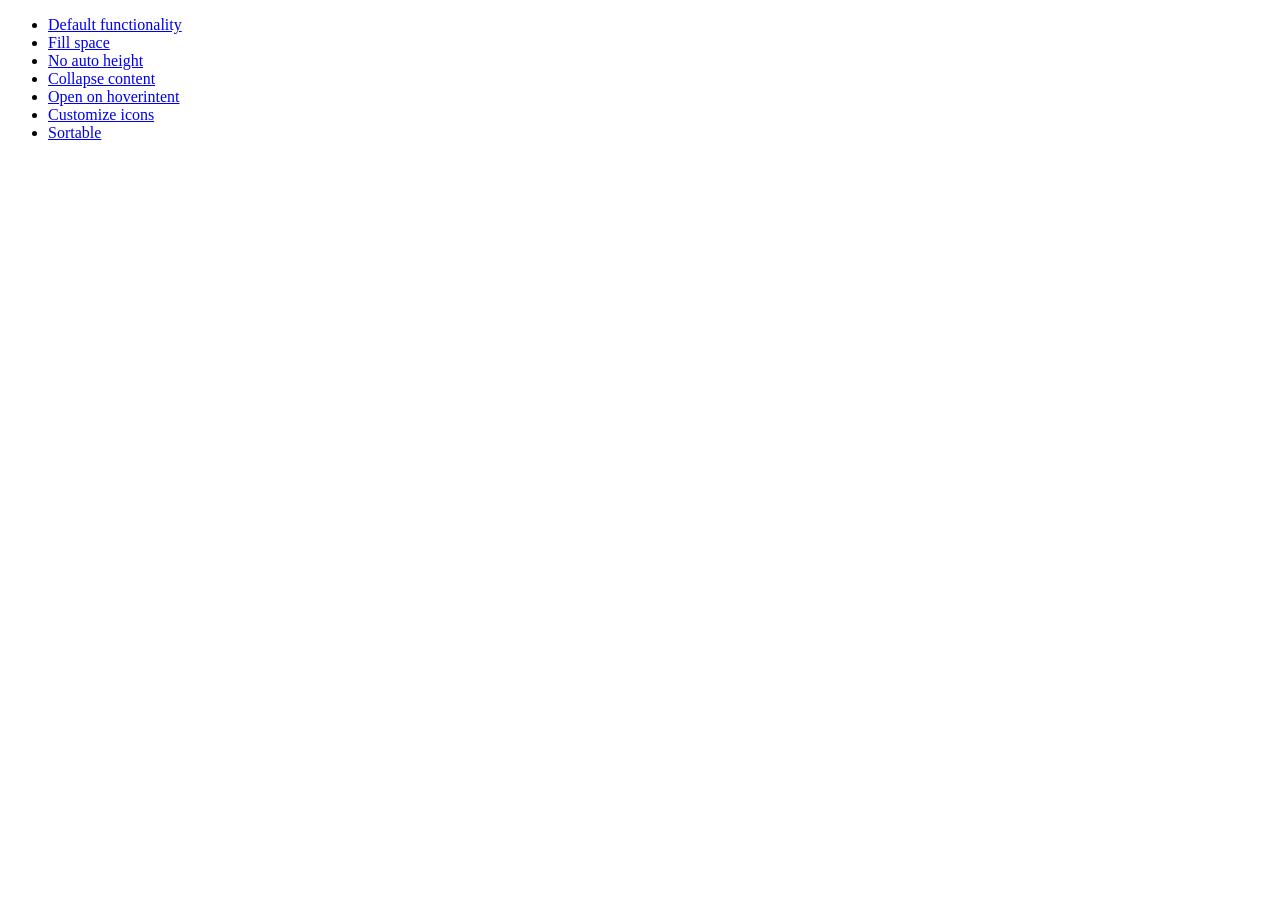
<file: website/src/jquery-ui/development-bundle/demos/accordion/index.html>
<!doctype html>
<html lang="en">
<head>
	<meta charset="utf-8">
	<title>jQuery UI Accordion Demos</title>
</head>
<body>

<ul>
	<li><a href="default.html">Default functionality</a></li>
	<li><a href="fillspace.html">Fill space</a></li>
	<li><a href="no-auto-height.html">No auto height</a></li>
	<li><a href="collapsible.html">Collapse content</a></li>
	<li><a href="hoverintent.html">Open on hoverintent</a></li>
	<li><a href="custom-icons.html">Customize icons</a></li>
	<li><a href="sortable.html">Sortable</a></li>
</ul>

</body>
</html>
</file>
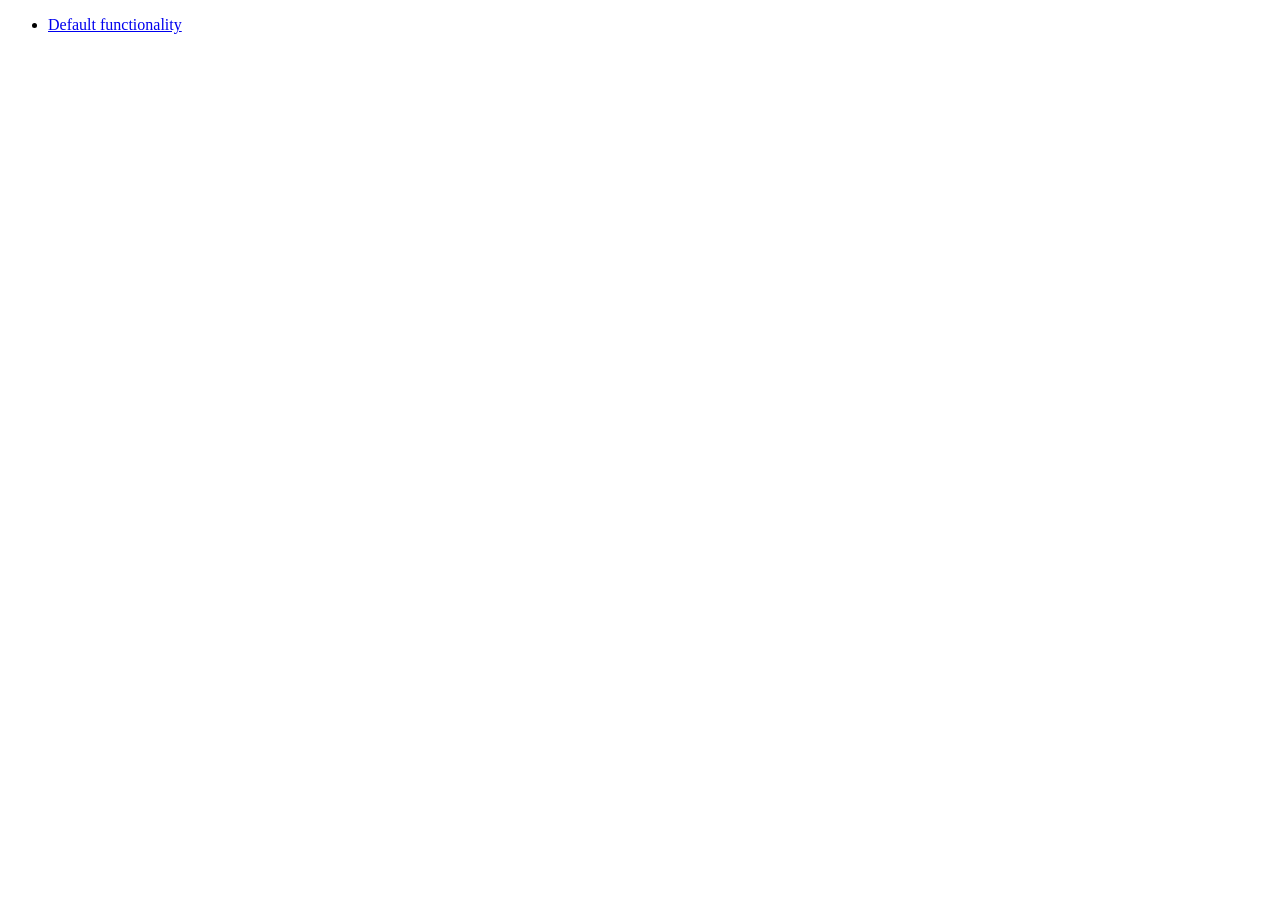
<file: website/src/jquery-ui/development-bundle/demos/addClass/index.html>
<!doctype html>
<html lang="en">
<head>
	<meta charset="utf-8">
	<title>jQuery UI Effects Demos</title>
</head>
<body>

<ul>
	<li><a href="default.html">Default functionality</a></li>
</ul>

</body>
</html>
</file>
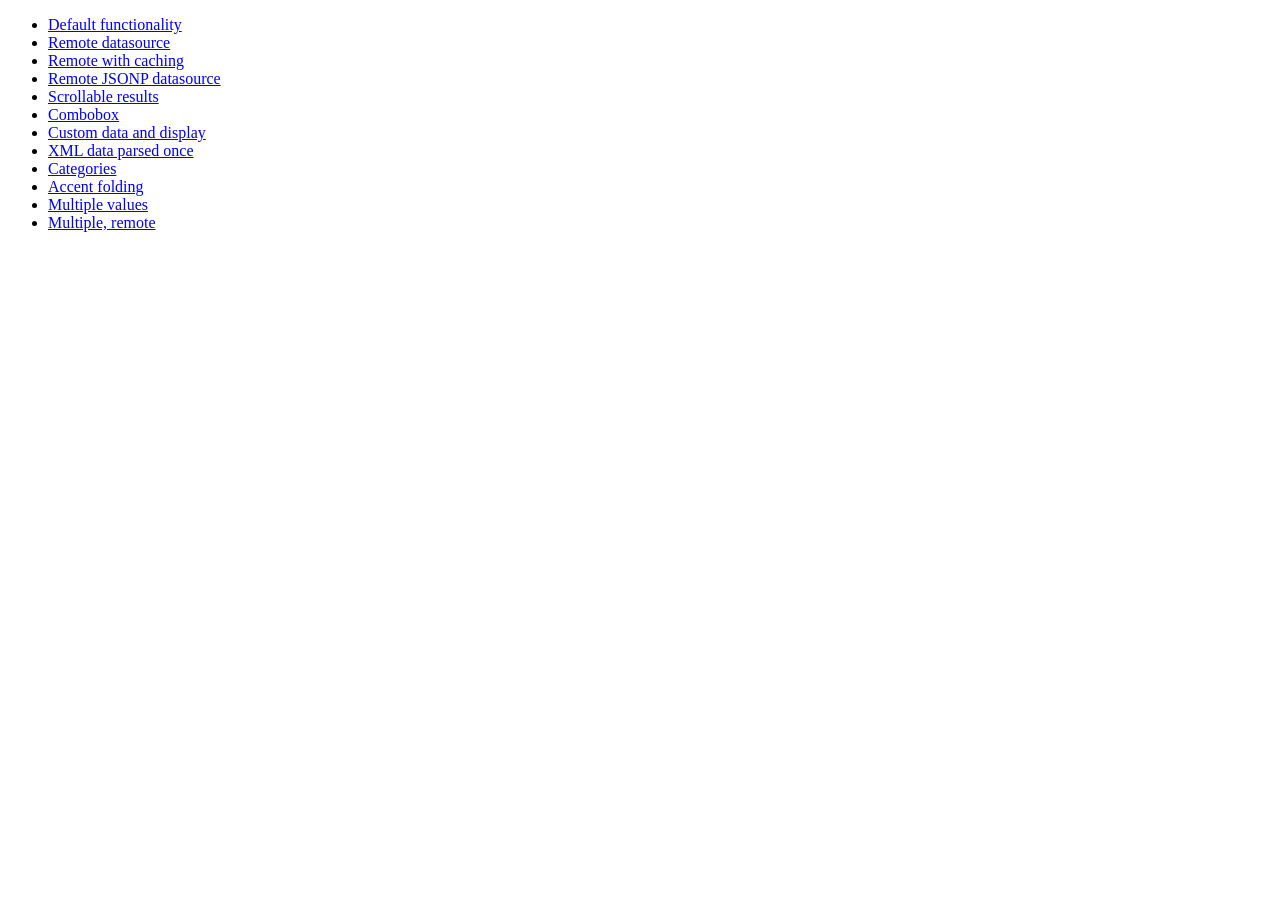
<file: website/src/jquery-ui/development-bundle/demos/autocomplete/index.html>
<!doctype html>
<html lang="en">
<head>
	<meta charset="utf-8">
	<title>jQuery UI Autocomplete Demos</title>
</head>
<body>

<ul>
	<li><a href="default.html">Default functionality</a></li>
	<li><a href="remote.html">Remote datasource</a></li>
	<li><a href="remote-with-cache.html">Remote with caching</a></li>
	<li><a href="remote-jsonp.html">Remote JSONP datasource</a></li>
	<li><a href="maxheight.html">Scrollable results</a></li>
	<li><a href="combobox.html">Combobox</a></li>
	<li><a href="custom-data.html">Custom data and display</a></li>
	<li><a href="xml.html">XML data parsed once</a></li>
	<li><a href="categories.html">Categories</a></li>
	<li><a href="folding.html">Accent folding</a></li>
	<li><a href="multiple.html">Multiple values</a></li>
	<li><a href="multiple-remote.html">Multiple, remote</a></li>
</ul>

</body>
</html>
</file>
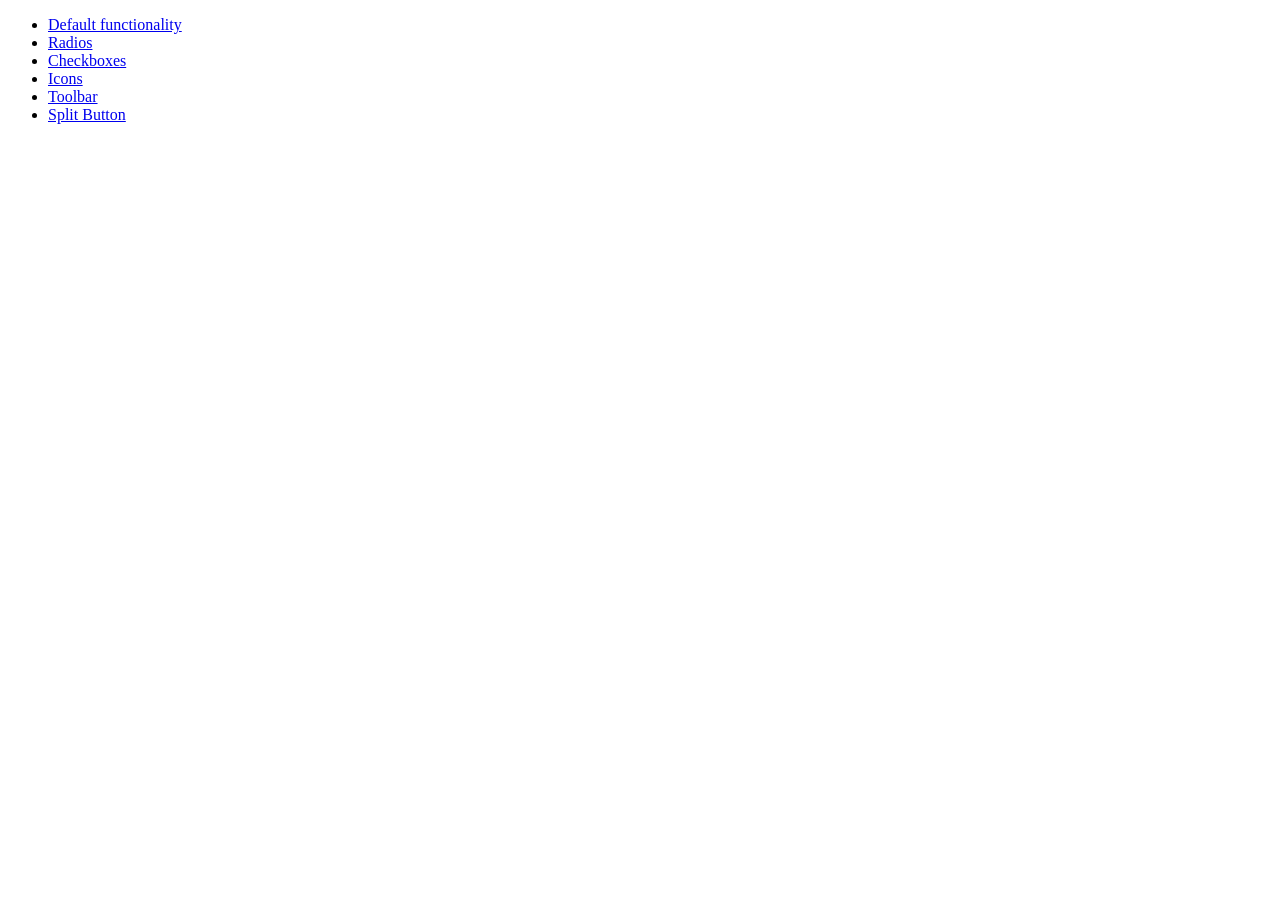
<file: website/src/jquery-ui/development-bundle/demos/button/index.html>
<!doctype html>
<html lang="en">
<head>
	<meta charset="utf-8">
	<title>jQuery UI Button Demos</title>
</head>
<body>

<ul>
	<li><a href="default.html">Default functionality</a></li>
	<li><a href="radio.html">Radios</a></li>
	<li><a href="checkbox.html">Checkboxes</a></li>
	<li><a href="icons.html">Icons</a></li>
	<li><a href="toolbar.html">Toolbar</a></li>
	<li><a href="splitbutton.html">Split Button</a></li>
</ul>

</body>
</html>
</file>
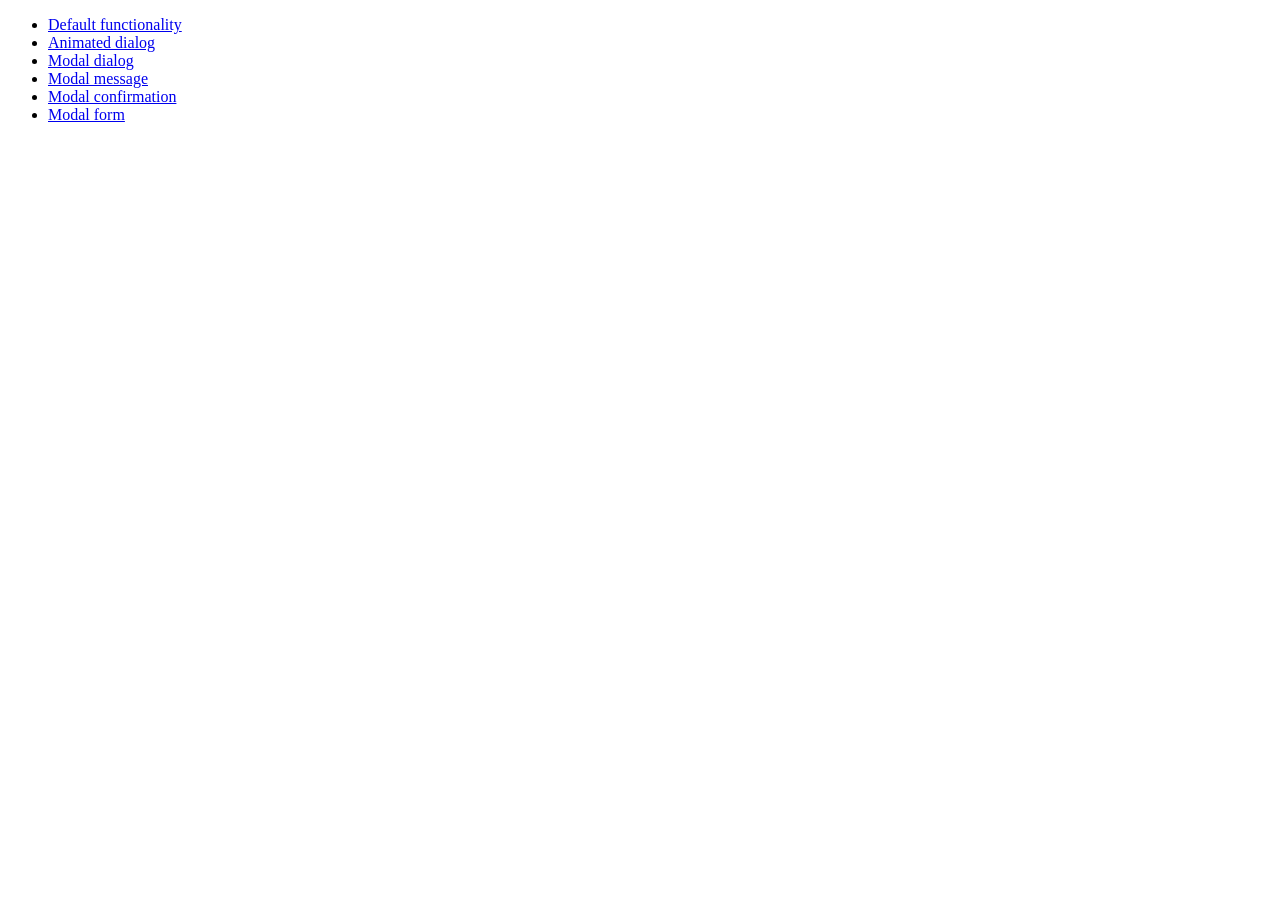
<file: website/src/jquery-ui/development-bundle/demos/dialog/index.html>
<!doctype html>
<html lang="en">
<head>
	<meta charset="utf-8">
	<title>jQuery UI Dialog Demos</title>
</head>
<body>

<ul>
	<li><a href="default.html">Default functionality</a></li>
	<li><a href="animated.html">Animated dialog</a></li>
	<li><a href="modal.html">Modal dialog</a></li>
	<li><a href="modal-message.html">Modal message</a></li>
	<li><a href="modal-confirmation.html">Modal confirmation</a></li>
	<li><a href="modal-form.html">Modal form</a></li>
</ul>

</body>
</html>
</file>
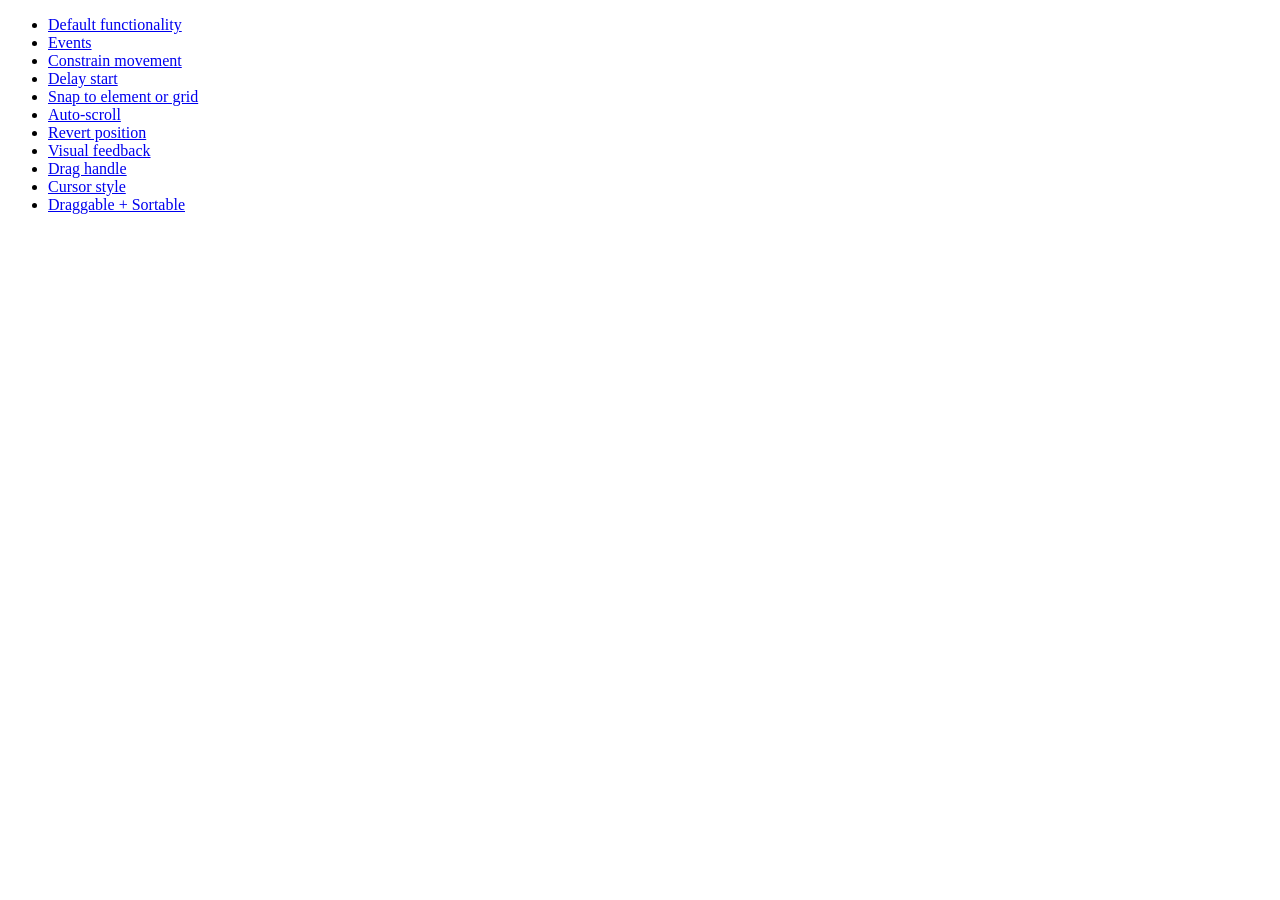
<file: website/src/jquery-ui/development-bundle/demos/draggable/index.html>
<!doctype html>
<html lang="en">
<head>
	<meta charset="utf-8">
	<title>jQuery UI Draggable Demos</title>
</head>
<body>

<ul>
	<li><a href="default.html">Default functionality</a></li>
	<li><a href="events.html">Events</a></li>
	<li><a href="constrain-movement.html">Constrain movement</a></li>
	<li><a href="delay-start.html">Delay start</a></li>
	<li><a href="snap-to.html">Snap to element or grid</a></li>
	<li><a href="scroll.html">Auto-scroll</a></li>
	<li><a href="revert.html">Revert position</a></li>
	<li><a href="visual-feedback.html">Visual feedback</a></li>
	<li><a href="handle.html">Drag handle</a></li>
	<li><a href="cursor-style.html">Cursor style</a></li>
	<li><a href="sortable.html">Draggable + Sortable</a></li>
</ul>

</body>
</html>
</file>
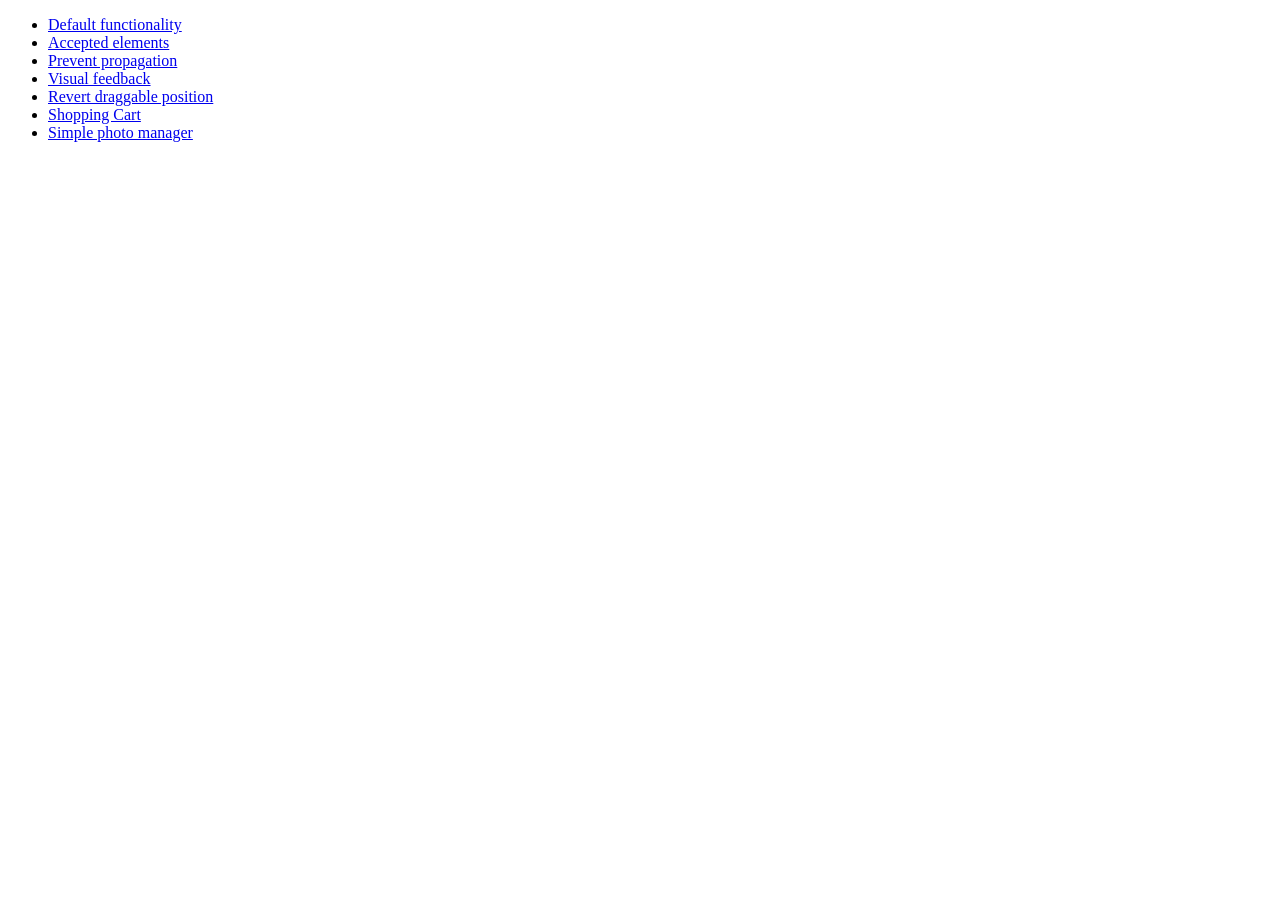
<file: website/src/jquery-ui/development-bundle/demos/droppable/index.html>
<!doctype html>
<html lang="en">
<head>
	<meta charset="utf-8">
	<title>jQuery UI Droppable Demos</title>
</head>
<body>

<ul>
	<li><a href="default.html">Default functionality</a></li>
	<li><a href="accepted-elements.html">Accepted elements</a></li>
	<li><a href="propagation.html">Prevent propagation</a></li>
	<li><a href="visual-feedback.html">Visual feedback</a></li>
	<li><a href="revert.html">Revert draggable position</a></li>
	<li><a href="shopping-cart.html">Shopping Cart</a></li>
	<li><a href="photo-manager.html">Simple photo manager</a></li>
</ul>

</body>
</html>
</file>
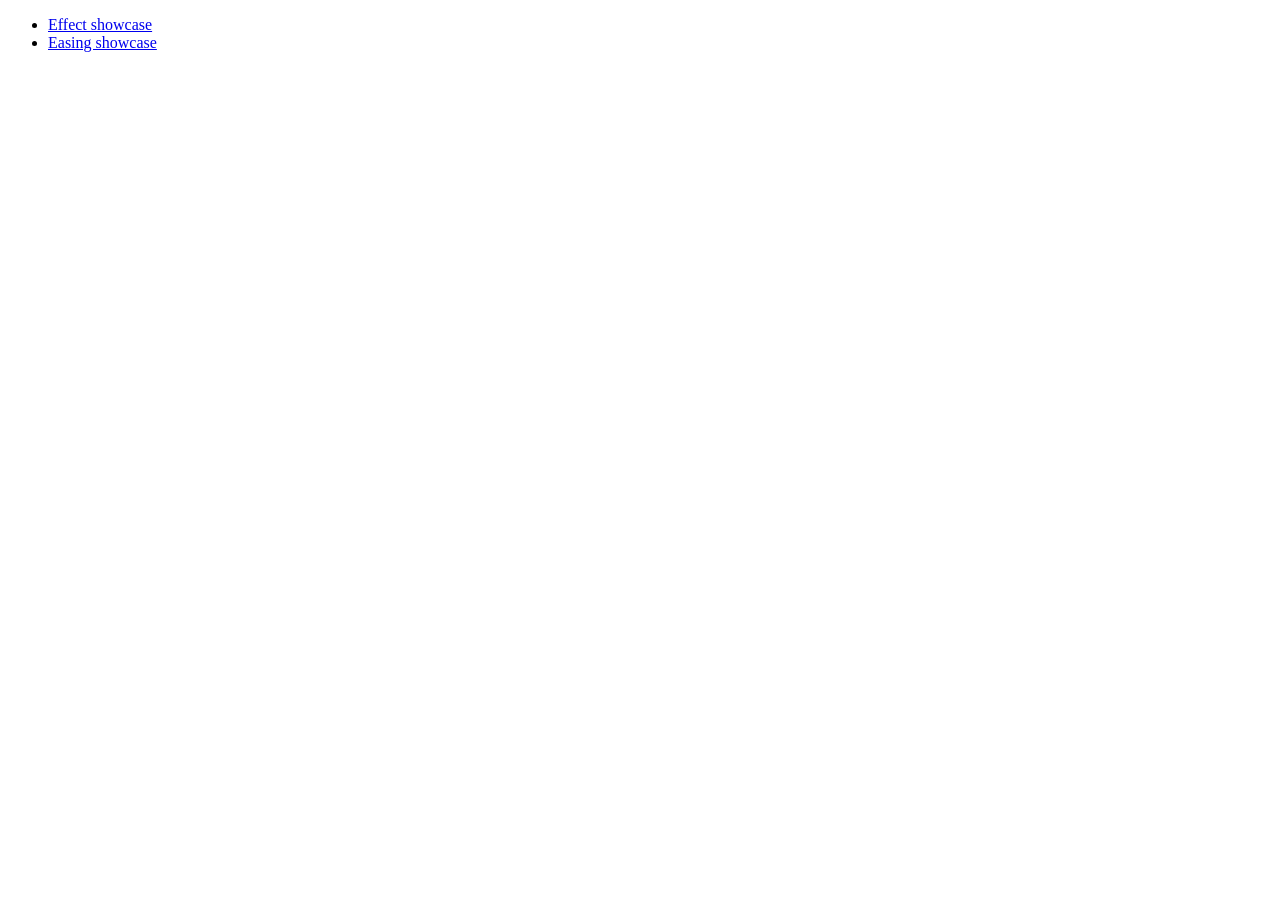
<file: website/src/jquery-ui/development-bundle/demos/effect/index.html>
<!doctype html>
<html lang="en">
<head>
	<meta charset="utf-8">
	<title>jQuery UI Effects Demos</title>
</head>
<body>

<ul>
	<li><a href="default.html">Effect showcase</a></li>
	<li><a href="easing.html">Easing showcase</a></li>
</ul>

</body>
</html>
</file>
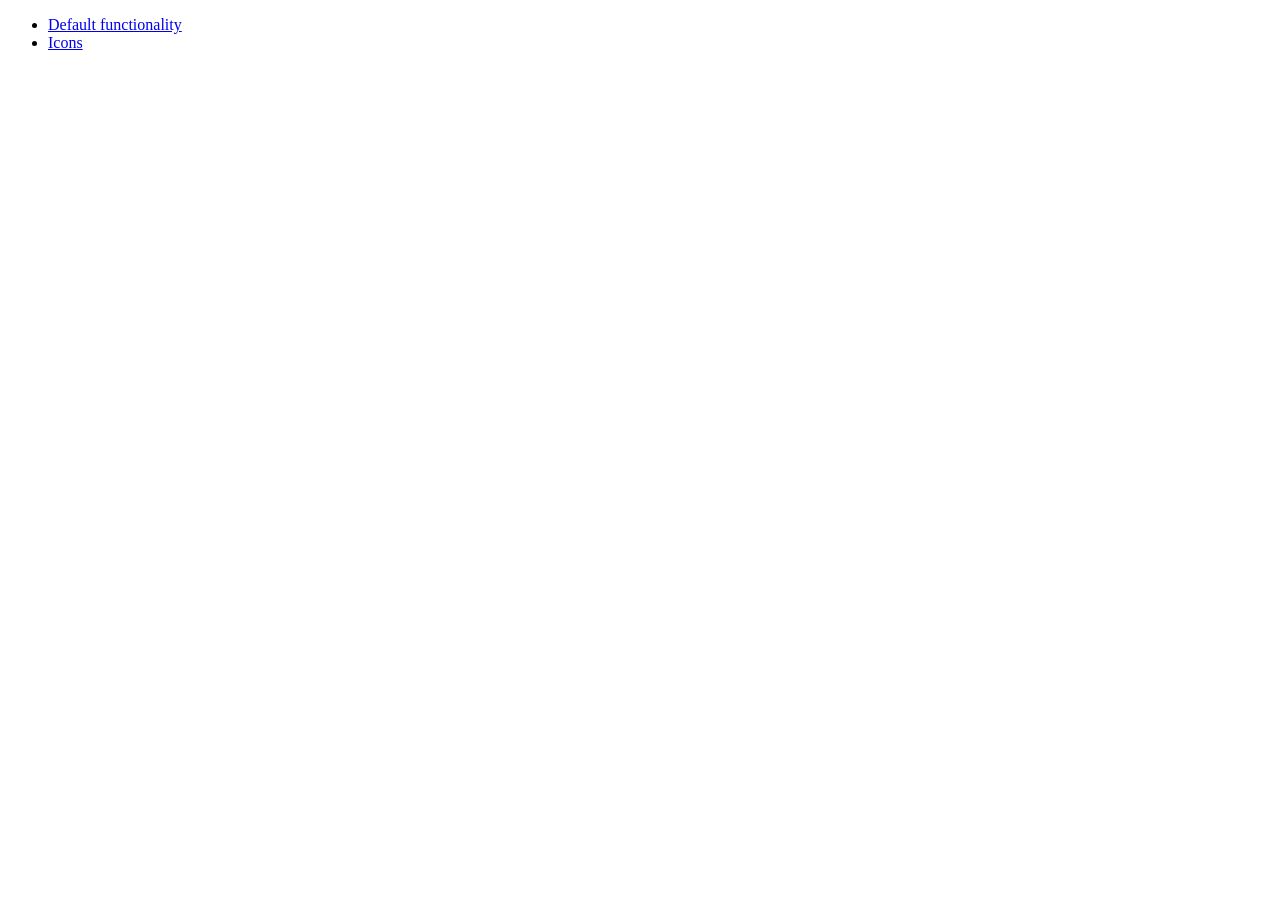
<file: website/src/jquery-ui/development-bundle/demos/menu/index.html>
<!doctype html>
<html lang="en">
<head>
	<meta charset="utf-8">
	<title>jQuery UI Menu Demos</title>
</head>
<body>

<ul>
	<li><a href="default.html">Default functionality</a></li>
	<li><a href="icons.html">Icons</a></li>
</ul>

</body>
</html>
</file>
